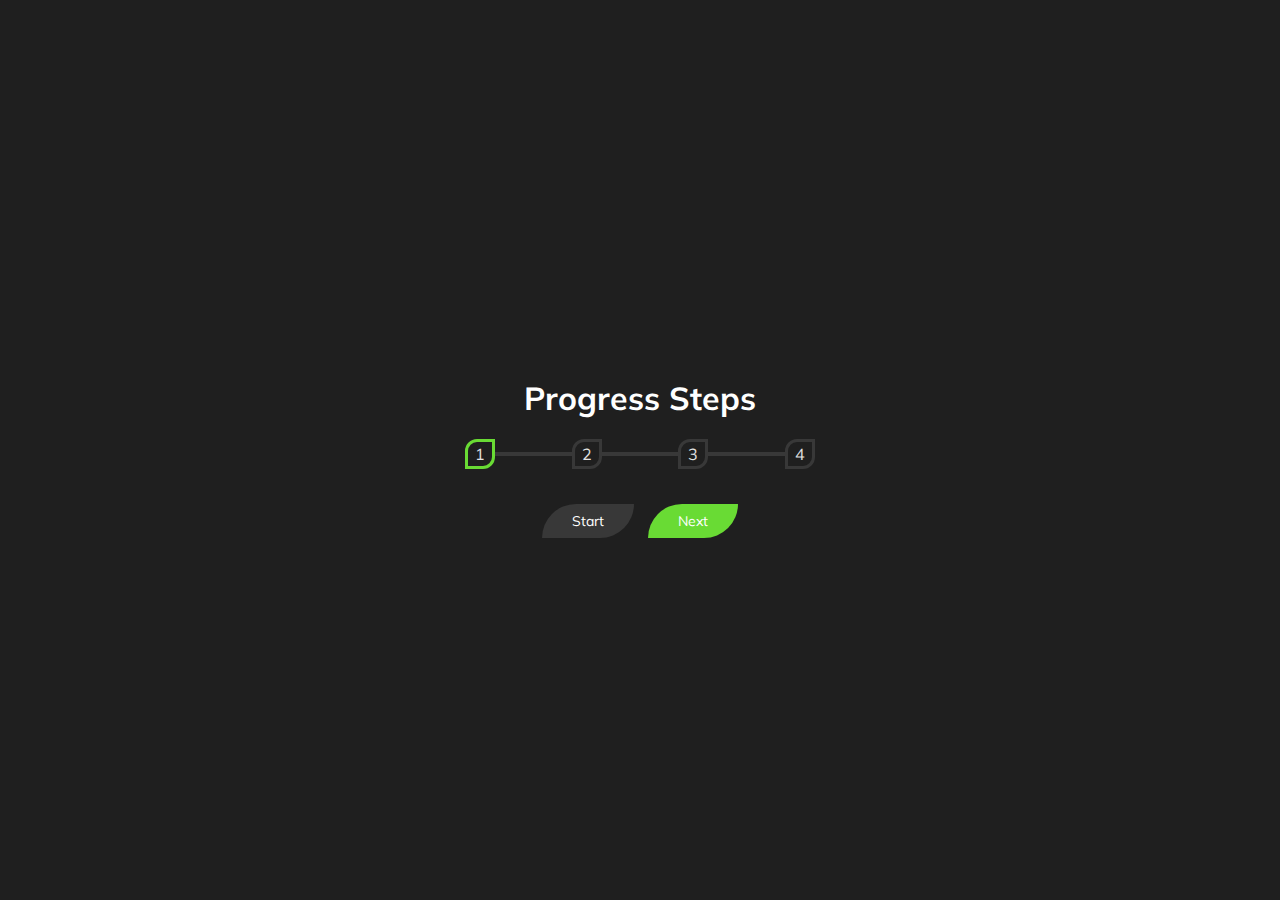
<file: 02_Progress_Steps/index.html>
<!DOCTYPE html>
<html lang="en">
    <head>
        <meta charset="UTF-8" />
        <meta name="viewport" content="width=device-width, initial-scale=1.0" />
        <link rel="stylesheet" href="style.css" />
        <title>Progress Steps</title>
    </head>
    <body>
        <div class="container">
            <header>
                <h1>Progress Steps</h1>
            </header>
            <div class="progress-container">
                <div class="progress" id="progress"></div>
                <div class="circle active">1</div>
                <div class="circle">2</div>
                <div class="circle">3</div>
                <div class="circle">4</div>
            </div>

            <button class="btn" id="prev" disabled>Start</button>
            <button class="btn" id="next">Next</button>
        </div>
        <script type="text/javascript">
            (function() {
                const progress = document.getElementById('progress');
                const prev = document.getElementById('prev');
                const next = document.getElementById('next');
                const circles = document.querySelectorAll('.circle');

                let currentActive = 1;
                function update() {
                    circles.forEach((circle, idx) => {
                        idx<currentActive ? circle.classList.add('active') : circle.classList.remove('active');
                    });

                    const actives = document.querySelectorAll('.active');

                    progress.style.width = ((actives.length - 1) / (circles.length - 1)) * 100 + '%';

                    prev.disabled = currentActive === 1;
                    next.disabled = currentActive === circles.length;

                    prev.textContent = currentActive === 1 ? 'Start' : 'Prev';
                    next.textContent = currentActive === circles.length ? 'Finish' : 'Next';
                }

                function handleNext() {
                    currentActive++;
                    currentActive > circles.length ? currentActive = circles.length : currentActive;
                    update();
                }

                function handlePrev() {
                    currentActive--;
                    currentActive < 1 ? currentActive = 1 : currentActive;
                    update();
                }

                prev.addEventListener('click', handlePrev);
                next.addEventListener('click', handleNext);
            })();

        </script>
    </body>
</html>
</file>
<file: 02_Progress_Steps/style.css>
@import url("https://fonts.googleapis.com/css?family=Muli&display=swap");

:root {
		--line-border-fill: #69db34;
		--line-border-empty: #383838;
}

* {
		box-sizing: border-box;
}

body {
	background-color: #1f1f1f;
	font-family: "Muli", sans-serif;
	display: flex;
	align-items: center;
	justify-content: center;
	height: 100vh;
	overflow: hidden;
	margin: 0;
}

header {
	margin: 0;
	padding: 0;
	background-color: #000;
	color: #fff;
	display: inline;
	overflow: hidden;
}

.container {
		text-align: center;
}

.progress-container {
	display: flex;
	justify-content: space-between;
	position: relative;
	margin-bottom: 30px;
	max-width: 100%;
	width: 350px;
}

.progress-container::before {
	content: "";
	background-color: var(--line-border-empty);
	position: absolute;
	top: 50%;
	left: 0;
	transform: translateY(-50%);
	height: 4px;
	width: 100%;
	z-index: -1;
}

.progress {
	background-color: var(--line-border-fill);
	position: absolute;
	top: 50%;
	left: 0;
	transform: translateY(-50%);
	height: 4px;
	width: 0%;
	z-index: -1;
	transition: 0.4s ease;
}

.circle {
	background-color: #1f1f1f;
	color: #e2e2e2;
	border-top-left-radius: 40%;
	border-bottom-right-radius: 40%;
	height: 30px;
	width: 30px;
	display: flex;
	align-items: center;
	justify-content: center;
	border: 3px solid var(--line-border-empty);
	transition: 0.4s ease;
}

.circle.active {
	border-color: var(--line-border-fill);
}

.btn {
	background-color: var(--line-border-fill);
	color: #fff;
	border: 0;
	border-top-left-radius: 60px;
	border-bottom-right-radius: 60px;
	cursor: pointer;
	font-family: inherit;
	padding: 8px 30px;
	margin: 5px;
	font-size: 14px;
}

.btn:active {
	transform: scale(0.98);
}

.btn:focus {
	outline: 0;
}

.btn:disabled {
	background-color: var(--line-border-empty);
	cursor: not-allowed;
}
</file>
